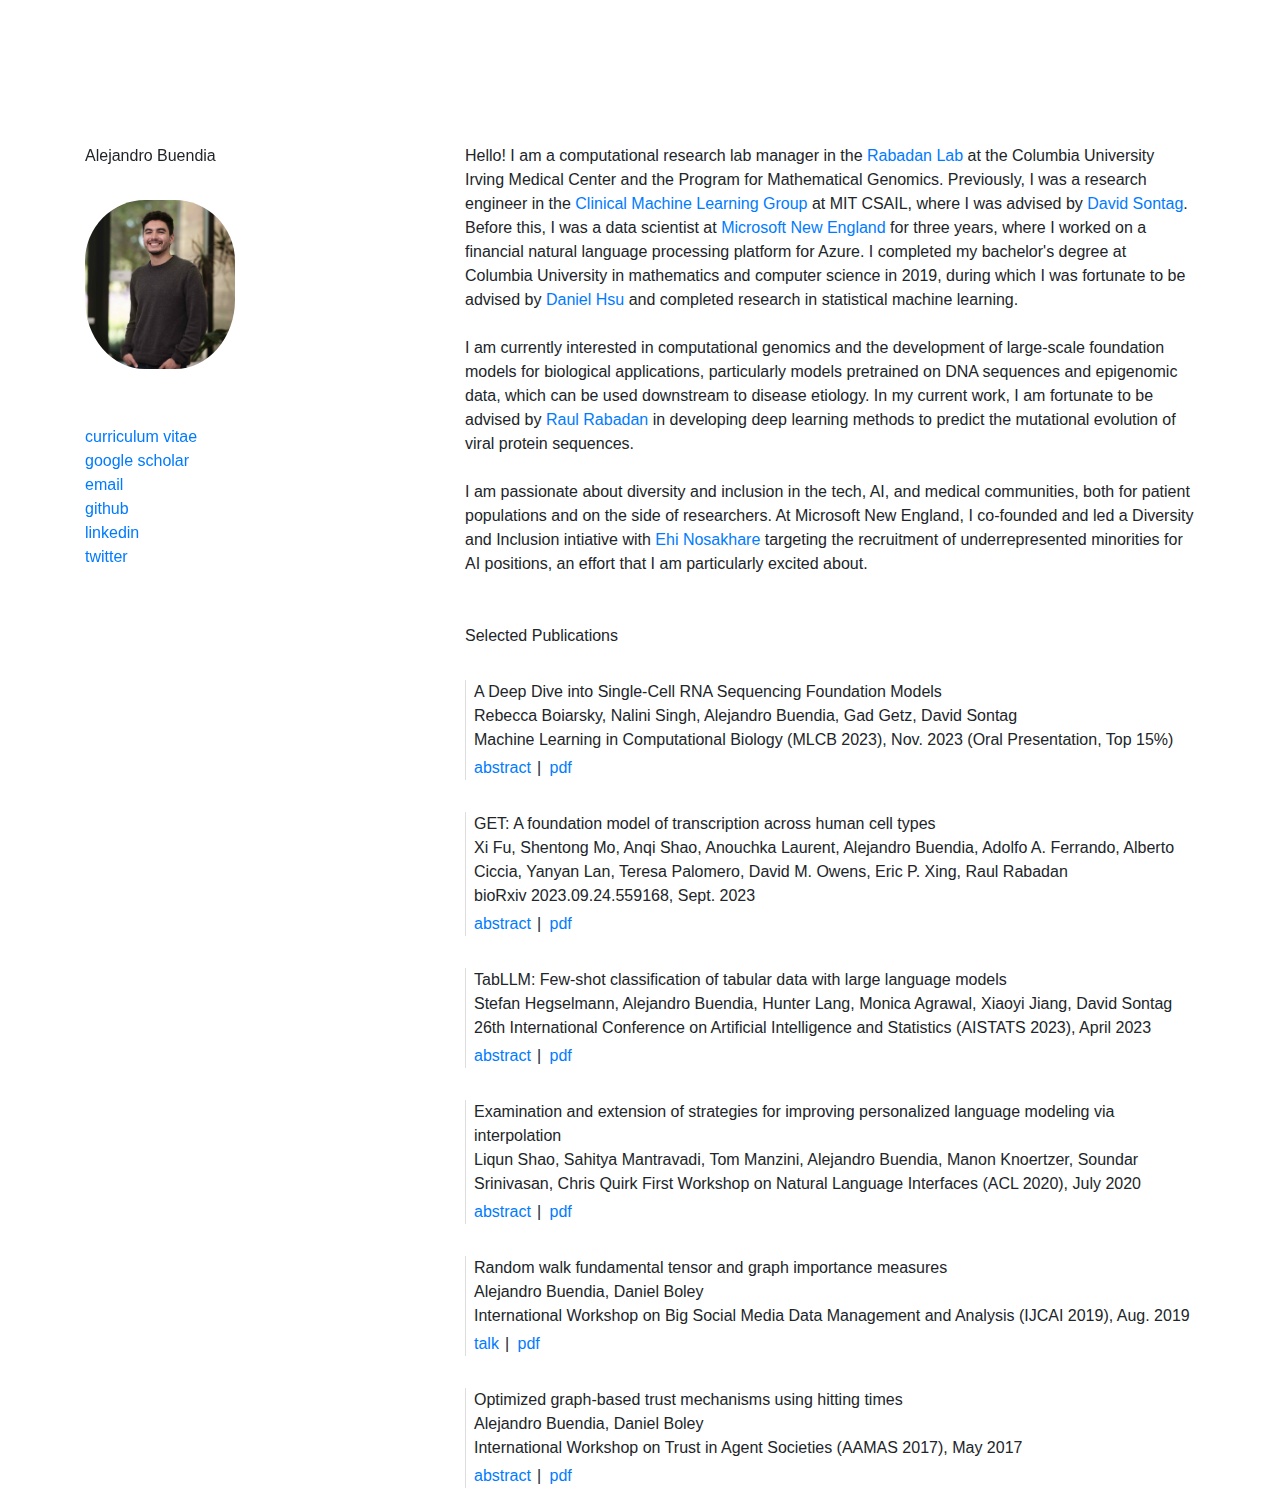
<file: index.html>
<!doctype html>
<html lang="en">
    <head>

    <!-- Required meta tags -->
    <meta charset="utf-8">
    <meta name="viewport" content="width=device-width, initial-scale=1, shrink-to-fit=no">
    <meta name="description" content="Lab Manager, Columbia University Irving Medical Center">
    <meta name="author" content="Alejandro Buendia">
    <meta name="theme-color" content="#222222">

    <!-- Bootstrap CSS -->
    <link rel="stylesheet" href="https://stackpath.bootstrapcdn.com/bootstrap/4.4.1/css/bootstrap.min.css" integrity="sha384-Vkoo8x4CGsO3+Hhxv8T/Q5PaXtkKtu6ug5TOeNV6gBiFeWPGFN9MuhOf23Q9Ifjh" crossorigin="anonymous">
    <link rel="stylesheet" href="assets/style-3.css">
      
    <title>Alejandro Buendia</title>
</head>
<body>
    <div class="container pt-5 allstuffp">
        <div class="row pt-5 allstuff">
            <div class="col-md-4 pt-5">
                <div class="fixed-posi">
                <p class="name">Alejandro Buendia</p>
                <img src="images/headshot.jpg" class="profilepic pt-3 pb-2">
                <div class="pt-5 menur"><a class="menulink" target="_blank" href="assets/Buendia_CV.pdf">curriculum vitae</a></div>
                <div class=""><a class="menulink" target="_blank" href="https://scholar.google.com/citations?user=okjycNEAAAAJ">google scholar</a></div>
                <div class=""><a class="menulink" target="_blank" href="mailto:alb2281@columbia.edu">email</a></div>
                <div class=""><a class="menulink" target="_blank" href="https://github.com/abuendia">github</a></div>
                <div class=""><a class="menulink" target="_blank" href="https://www.linkedin.com/in/alejandrobuendia1">linkedin</a></div>
                <div class=""><a class="menulink" target="_blank" href="https://twitter.com/abuen_dia">twitter</a></div>
                </div>
            </div>
            <div class="col-md-8 pt-5 about">
                Hello! I am a computational research lab manager in the <a class="in-text" href="https://www.rabadanlab.org/" target="_blank">Rabadan Lab</a> at the Columbia University Irving Medical Center and the Program for Mathematical Genomics. 

                Previously, I was a research engineer in the <a class="in-text" href="http://clinicalml.org/" target="_blank">Clinical Machine Learning Group</a> at MIT CSAIL, where I was advised by <a class="in-text" href="https://people.csail.mit.edu/dsontag/" target="_blank">David Sontag</a>. 
                Before this, I was a data scientist at <a class="in-text" href="https://www.microsoftnewengland.com/" target="_blank">Microsoft New England</a> for three years, where I worked on a financial natural language processing platform for Azure. 
                I completed my bachelor's degree at Columbia University in mathematics and computer science in 2019, during which I was fortunate to be advised by <a class="in-text" href="https://www.cs.columbia.edu/~djhsu/" target="_blank">Daniel Hsu</a> and completed research in statistical machine learning.
                
                <br>
                <br>

                I am currently interested in computational genomics and the development of large-scale foundation models for biological applications, particularly models pretrained on DNA sequences and epigenomic data, which can be used downstream to disease etiology.
                In my current work, I am fortunate to be advised by <a class="in-text" href="https://systemsbiology.columbia.edu/faculty/raul-rabadan/pmg-people" target="_blank">Raul Rabadan</a> in developing deep learning methods to predict the mutational evolution of viral protein sequences.

                <br>
                <br>

                I am passionate about diversity and inclusion in the tech, AI, and medical communities, both for patient populations and on the side of researchers. 
                At Microsoft New England, I co-founded and led a Diversity and Inclusion intiative with <a class="in-text" href="https://www.linkedin.com/in/ehinosa" target="_blank">Ehi Nosakhare</a> targeting the recruitment of underrepresented minorities for AI positions, an effort that I am particularly excited about.

                <p class="header pt-5">Selected Publications</p>
                <div class="py-2">
                <p class="paper my-2 pl-2">
                    <span class="papertitle">A Deep Dive into Single-Cell RNA Sequencing Foundation Models</span><br>
                    Rebecca Boiarsky, Nalini Singh, <span class="thisauthor">Alejandro Buendia</span>, Gad Getz, David Sontag
                    <span class="conf"> Machine Learning in Computational Biology (MLCB 2023), Nov. 2023 (Oral Presentation, Top 15%)</span><br>
                    <a class="tag" href="https://www.biorxiv.org/content/10.1101/2023.10.19.563100v1.abstract" target="_blank">abstract</a><span class="tagsep">|</span>
                    <a class="tag" href="https://www.biorxiv.org/content/10.1101/2023.10.19.563100v1.full.pdf" target="_blank">pdf</a><span class="tagsep"></span>
                </p>
                </div>
                
                <div class="py-2">
                    <p class="paper my-2 pl-2">
                        <span class="papertitle">GET: A foundation model of transcription across human cell types</span><br>
                        Xi Fu, Shentong Mo, Anqi Shao, Anouchka Laurent, Alejandro Buendia, Adolfo A. Ferrando, Alberto Ciccia, Yanyan Lan, Teresa Palomero, David M. Owens, Eric P. Xing, Raul Rabadan
                        <span class="conf"> bioRxiv 2023.09.24.559168, Sept. 2023</span><br>
                        <a class="tag" href="https://www.biorxiv.org/content/10.1101/2023.09.24.559168v1.abstract" target="_blank">abstract</a><span class="tagsep">|</span>
                        <a class="tag" href="https://www.biorxiv.org/content/10.1101/2023.09.24.559168v1.full.pdf" target="_blank">pdf</a><span class="tagsep"></span>
                </p>
                </div>
                
                <div class="py-2">
                    <p class="paper my-2 pl-2">
                        <span class="papertitle">TabLLM: Few-shot classification of tabular data with large language models</span><br>
                        Stefan Hegselmann, Alejandro Buendia, Hunter Lang, Monica Agrawal, Xiaoyi Jiang, David Sontag
                        <span class="conf"> 26th International Conference on Artificial Intelligence and Statistics (AISTATS 2023), April 2023 </span><br>
                        <a class="tag" href="https://arxiv.org/abs/2210.10723" target="_blank">abstract</a><span class="tagsep">|</span>
                        <a class="tag" href="https://proceedings.mlr.press/v206/hegselmann23a/hegselmann23a.pdf" target="_blank">pdf</a><span class="tagsep"></span>
                </p>
                </div>

                <div class="py-2">
                    <p class="paper my-2 pl-2">
                        <span class="papertitle">Examination and extension of strategies for improving personalized language modeling via interpolation</span><br>
                        Liqun Shao, Sahitya Mantravadi, Tom Manzini, Alejandro Buendia, Manon Knoertzer, Soundar Srinivasan, Chris Quirk
                        <span class="conf"> First Workshop on Natural Language Interfaces (ACL 2020), July 2020</span><br>
                        <a class="tag" href="https://arxiv.org/abs/2006.05469" target="_blank">abstract</a><span class="tagsep">|</span>
                        <a class="tag" href="https://aclanthology.org/2020.nli-1.3.pdf" target="_blank">pdf</a><span class="tagsep"></span>
                </p>
                </div> 

                <div class="py-2">
                    <p class="paper my-2 pl-2">
                        <span class="papertitle">Random walk fundamental tensor and graph importance measures</span><br>
                        Alejandro Buendia, Daniel Boley
                        <span class="conf"> International Workshop on Big Social Media Data Management and Analysis (IJCAI 2019), Aug. 2019</span><br>
                        <a class="tag" href="https://www.comp.hkbu.edu.hk/~xinhuang/BSMDMA2019/BSMDMA-P2.pdf" target="_blank">talk</a><span class="tagsep">|</span>
                        <a class="tag" href="https://www-users.cse.umn.edu/~boley/publications/papers/BSMDMA2019.pdf" target="_blank">pdf</a><span class="tagsep"></span>
                </p>
                </div> 

                <div class="py-2">
                    <p class="paper my-2 pl-2">
                        <span class="papertitle">Optimized graph-based trust mechanisms using hitting times</span><br>
                        Alejandro Buendia, Daniel Boley
                        <span class="conf"> International Workshop on Trust in Agent Societies (AAMAS 2017), May 2017</span><br>
                        <a class="tag" href="https://www-users.cse.umn.edu/~boley/publications/papers/trust17.pdf" target="_blank">abstract</a><span class="tagsep">|</span>
                        <a class="tag" href="https://www-users.cse.umn.edu/~boley/publications/papers/trust17.pdf" target="_blank">pdf</a><span class="tagsep"></span>
                </p>
                </div>
            </div> 
        </div>
    </div>

    <script src="https://code.jquery.com/jquery-3.4.1.slim.min.js" integrity="sha384-J6qa4849blE2+poT4WnyKhv5vZF5SrPo0iEjwBvKU7imGFAV0wwj1yYfoRSJoZ+n" crossorigin="anonymous"></script>
    <script src="https://cdn.jsdelivr.net/npm/popper.js@1.16.0/dist/umd/popper.min.js" integrity="sha384-Q6E9RHvbIyZFJoft+2mJbHaEWldlvI9IOYy5n3zV9zzTtmI3UksdQRVvoxMfooAo" crossorigin="anonymous"></script>
    <script src="https://stackpath.bootstrapcdn.com/bootstrap/4.4.1/js/bootstrap.min.js" integrity="sha384-wfSDF2E50Y2D1uUdj0O3uMBJnjuUD4Ih7YwaYd1iqfktj0Uod8GCExl3Og8ifwB6" crossorigin="anonymous"></script>
    <script src="assets/style-3.js"></script>
</body>
<style>
</style>
</html>
</file>
<file: assets/style-3.css>
.instilogo {
    height: 50px;
    filter: grayscale(20%);
}

a:hover {
    /* font-weight: 400; */
    text-decoration: none;
    transition-duration: 0.3s;
    transition-timing-function: linear;
    /* color: #444; */
}


.noter {
    font-size: 9pt;
}

.tagsep {
    padding: 4px;
}

.tag {
    padding-right: 2px;
}

.confshort {
    font-weight: 300;
}

.conf {
    display: inline-block;
    padding-bottom: 4px;
}

.paper {
    border-left: 1px solid #ddd;
}

.menulink:hover {
    color: #111;
}

.profilepic {
    width: 150px;
    border-radius: 40%;
    filter: grayscale(30%);
}

@media (min-width: 768px) {
    .fixed-posi {
        /* width: 50%;
            margin-left: 50%;
            min-height:100%; */
        position: fixed;
    }
}

@media only screen and (max-width: 900px) {
    .allstuff {
        padding-top: 0px !important;
    }

    .allstuffp {
        padding-top: 0px !important;
    }

    .profilepic {
        width: 90px;
        border-radius: 40%;
        padding-top: 0px !important;
        padding-bottom: 0px !important;
        filter: grayscale(30%);
    }

    .menur {
        padding-top: 18px !important;
    }

}

/* .thisauthor {
          color: #111;
          text-decoration: underline;
    } */
</file>
